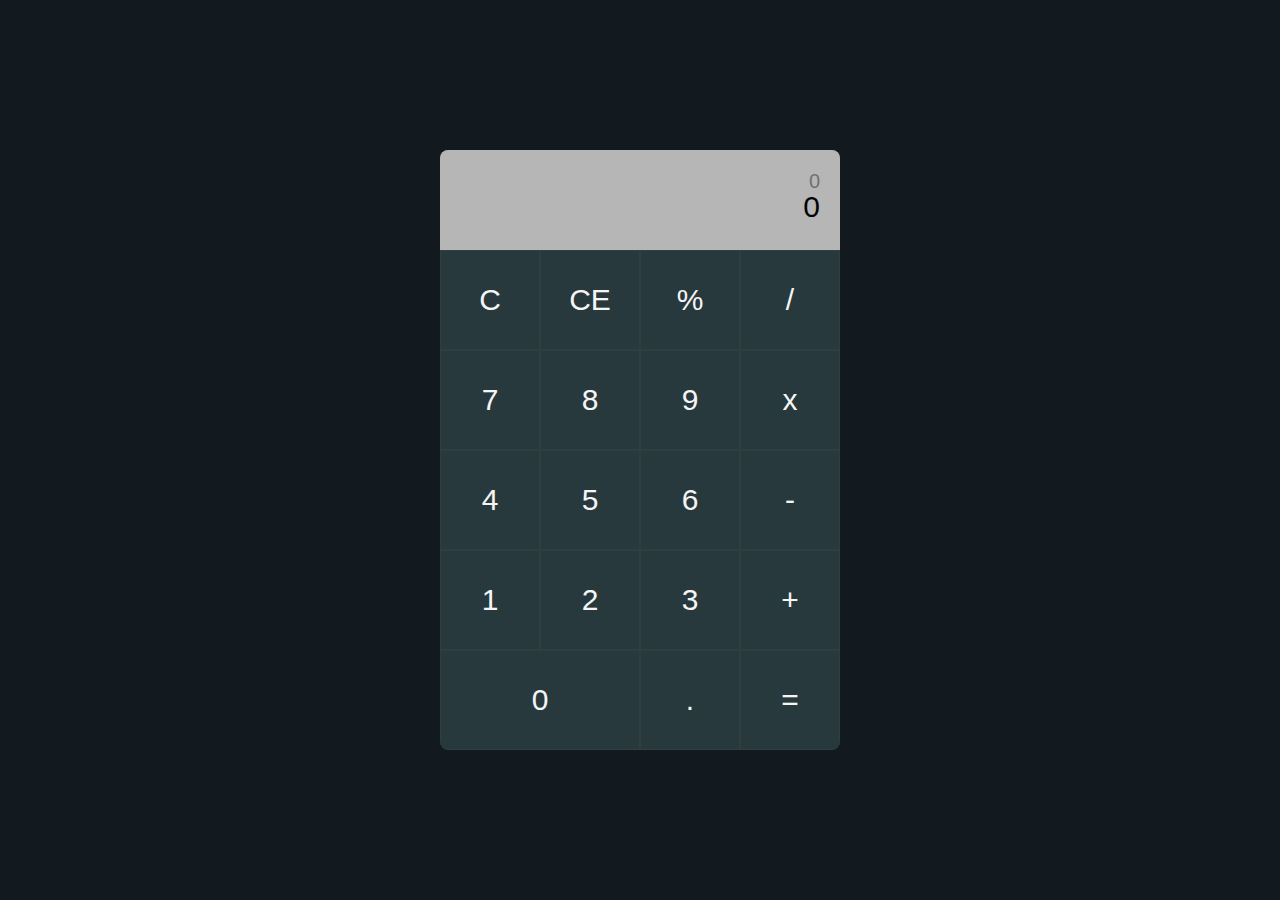
<file: calculator/calculator/index.html>
<!DOCTYPE html>
<html lang="en">
<head>
    <meta charset="UTF-8">
    <meta name="viewport" content="width=<device-width>, initial-scale=1.0">
    <title>Document</title>
    <link rel="stylesheet" href="styles.css">
</head>
<body>
    <section>
        <div class="container">
            <div class="calculator">
                <div class="display">
                    <div class="display-1">0</div>
                    <div class="display-2">0</div>
                    <div class="temp-result"></div>
                </div>
                <div class="all_button">
                    <div class="button all-clear">C</div>
                    <div class="button last-entity-clear">CE</div>
                    <div class="button operation">%</div>
                    <div class="button operation">/</div>
                    <div class="button number">7</div>
                    <div class="button number">8</div>
                    <div class="button number">9</div>
                    <div class="button operation">x</div>
                    <div class="button number">4</div>
                    <div class="button number">5</div>
                    <div class="button number">6</div>
                    <div class="button operation">-</div>
                    <div class="button number">1</div>
                    <div class="button number">2</div>
                    <div class="button number">3</div>
                    <div class="button operation">+</div>
                    <div class="button btn-0 number">0</div>
                    <div class="button number dot">.</div>
                    <div class="button equal">=</div>
                </div>
            </div>
        </div>
    </section>
    <script src="script.js"></script>
</body>
</html>
</file>
<file: calculator/calculator/styles.css>
*{
    padding: 0;
    margin: 0;
    box-sizing: border-box;
}
html{
    font-family: "Montserrat",sans-serif;
}
section{
    background-color: rgb(18,26,31);
    min-height: 100vh;
    width: 100%;
    display:flex;
    color:aliceblue;
    align-items: center;
    justify-content: center;

}
.container{
    width: 90%;
    max-width: 400px;
    background-color: rgb(39, 57, 61);
    border-radius: 8px;
    overflow: hidden;
}
.display{
    background-color: rgb(182,182,182);
    height: 100px;
    width: 100%;
    text-align: right;
    padding: 20px;
    font-size: 30px;
    position: relative;
    color:rgb(3, 5, 5);
}
.display-1{
    opacity: 0.4;
    font-size: 20px;
    height: 20px;
    overflow: hidden;
}
.temp-result{
    position: absolute;
    bottom: 0;
    left: 10;
    font-size: 20px;
    opacity: 0.3;

}
.all_button{
    color: whitesmoke;
    display: grid;
    grid-template:repeat(4,1fr)/repeat(4,1fr);

}
.button{
    border: 0.5px solid rgb(92,92,92,0.137);
    display: inline-block;
    height: 100px;
    width: 100%;
    display: flex;
    align-items: center;
    justify-content: center;
    font-size: 30px;
    cursor: pointer;
    
}
.button:hover{
    background-color: rgb(30,43,46);

}
.btn-0{
    grid-column: 1/3;
}
*{
    padding: 0;
    margin: 0;
    box-sizing: border-box;
}
html{
    font-family: "Montserrat",sans-serif;
}
</file>
